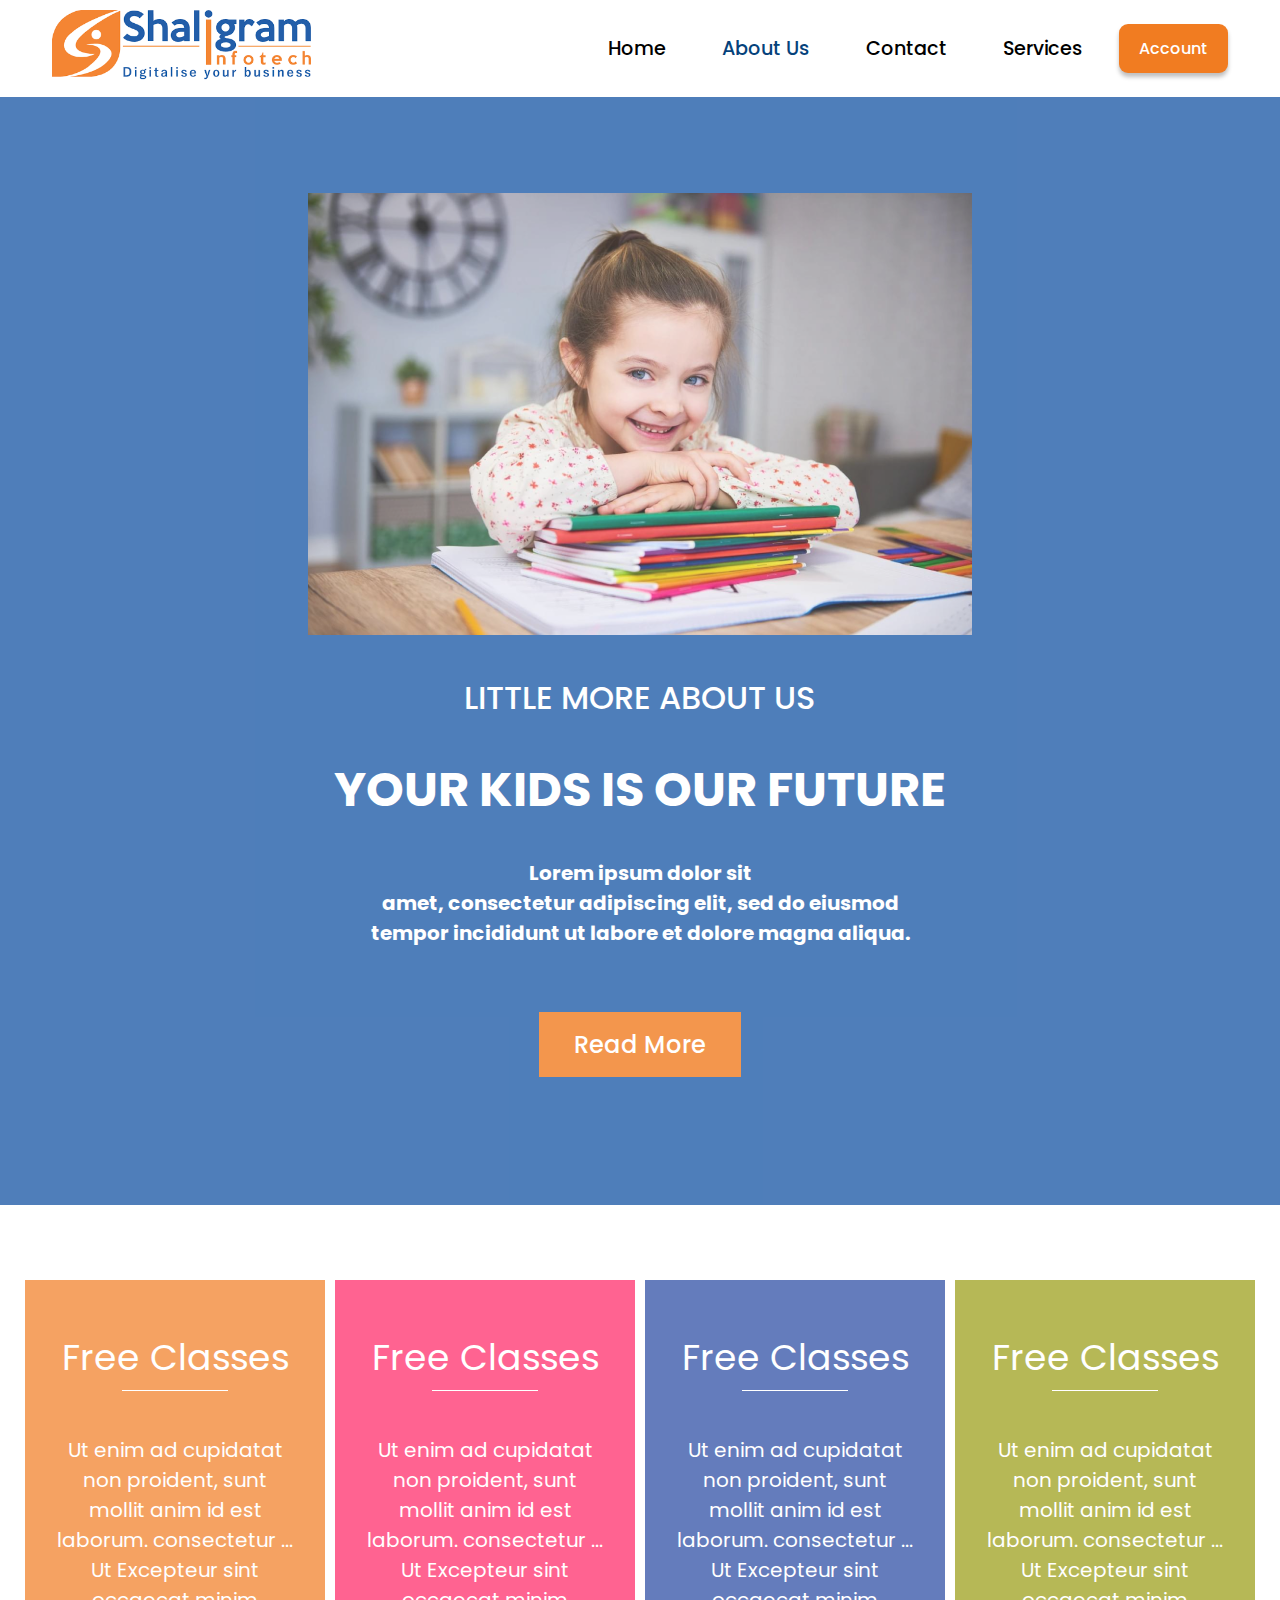
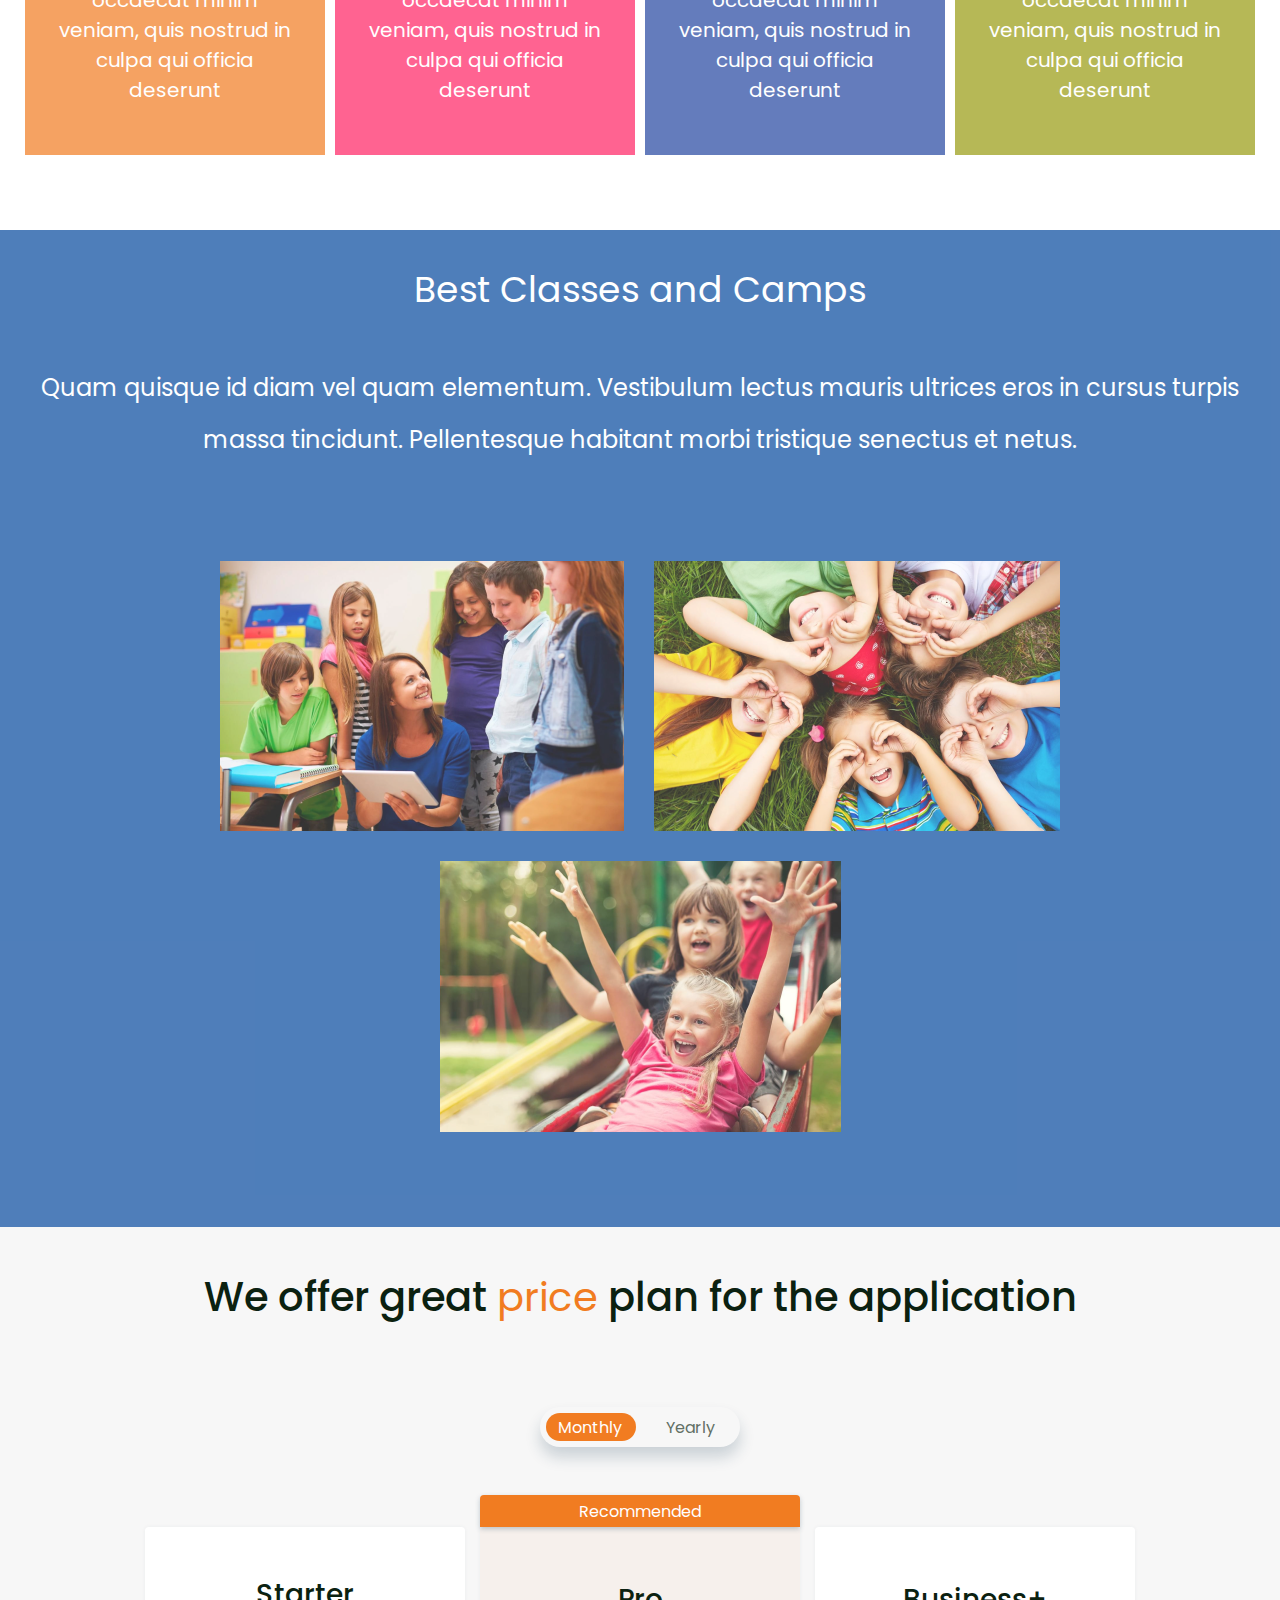
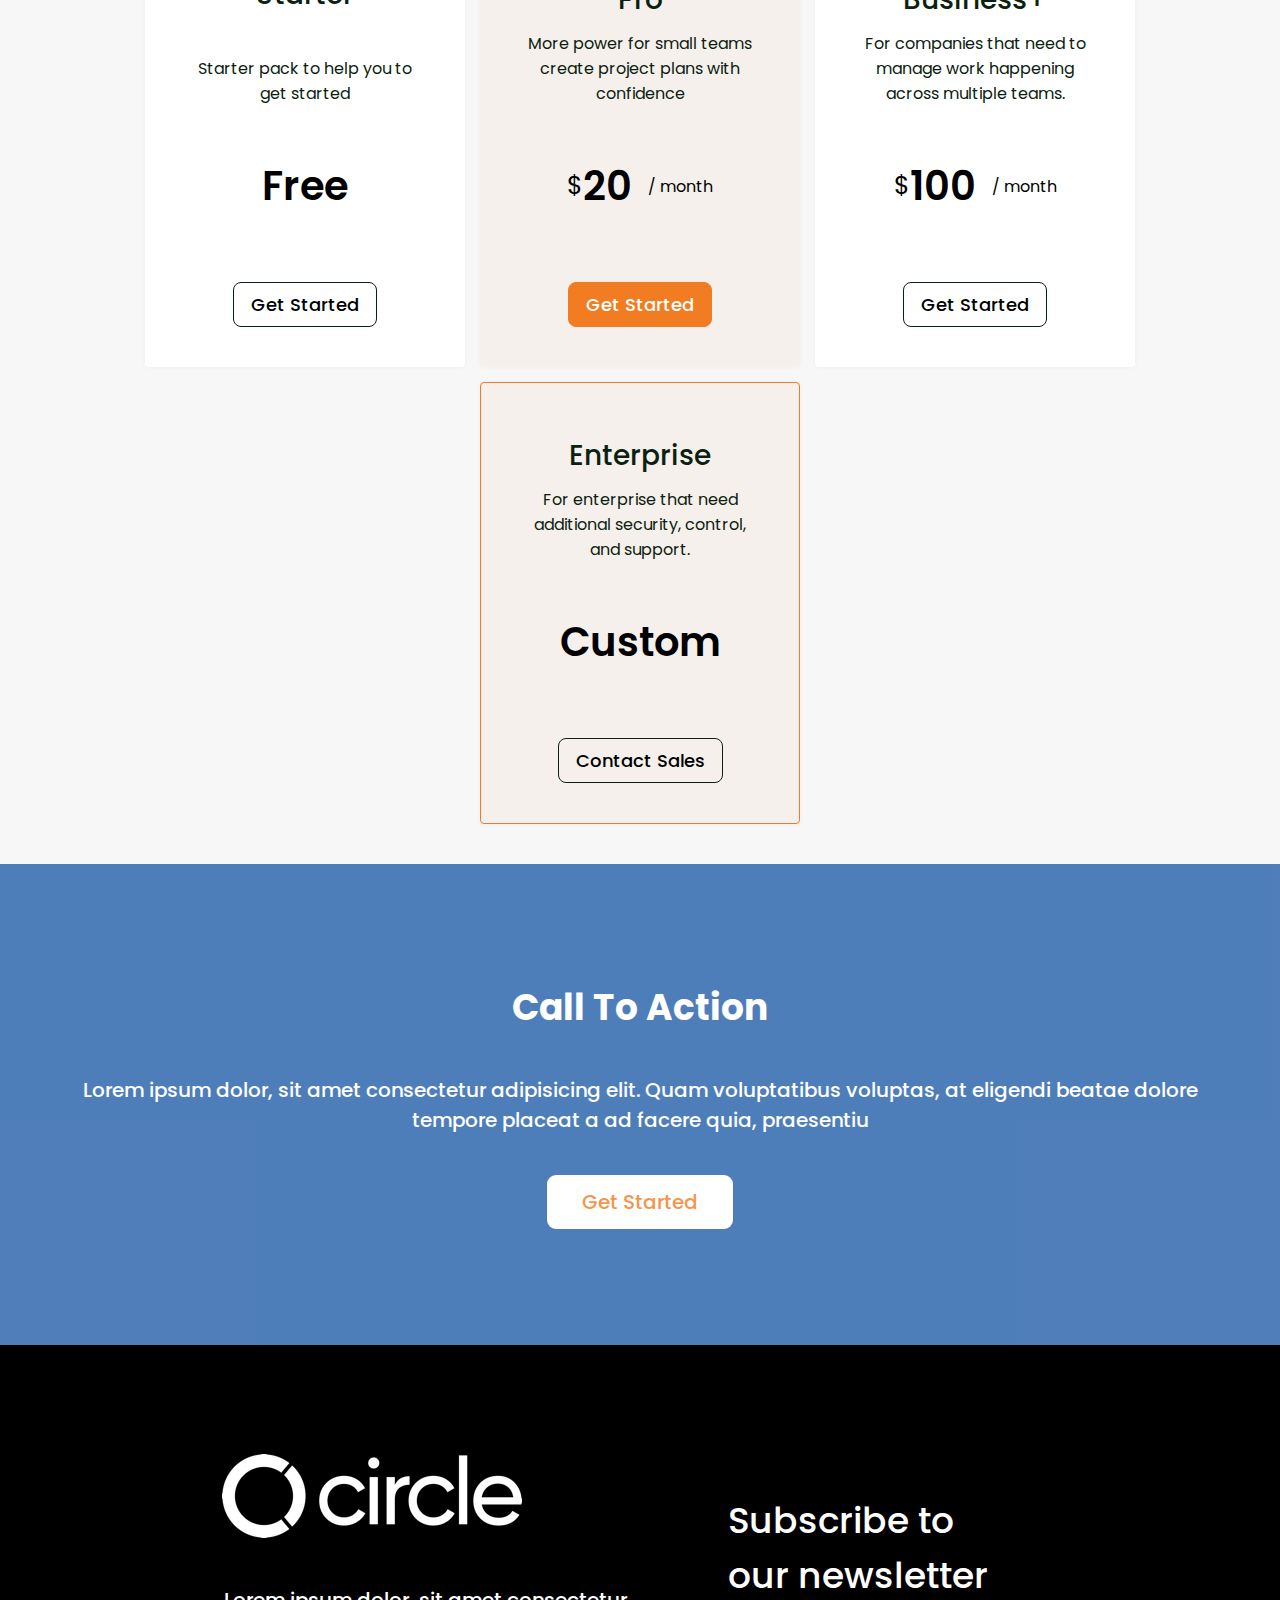
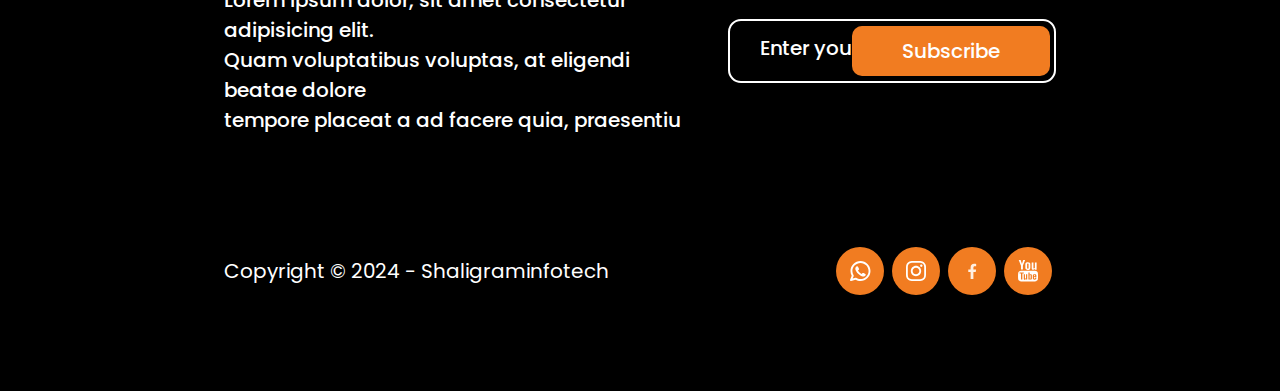
<file: index.html>
<!DOCTYPE html>
<html lang="en">

<head>
    <meta charset="UTF-8">
    <meta name="viewport" content="width=device-width, initial-scale=1.0">
    <title>Task 2</title>
    <link rel="stylesheet" media="screen" href="styles/style.css">
    <link rel="stylesheet" media="only screen and (max-width: 1288px)" href="styles/1288.css">
    <link rel="stylesheet" media="only screen and (max-width: 954px)" href="styles/954.css">
    <link rel="stylesheet" media="only screen and (max-width: 634px)" href="styles/634.css">
</head>

<body>
    <nav>
        <div class="logo">
            <img src="assets/logo-or-blue.png" alt="Shaligram" />
        </div>
        <div class="nav-links">
            <a href="#">Home</a>
            <a href="#">About Us</a>
            <a href="#">Contact</a>
            <a href="#">Services</a>
            <a class="account" href="#">Account</a>
        </div>

        <svg xmlns="http://www.w3.org/2000/svg" fill="none" viewBox="0 0 24 24" stroke-width="1.5" stroke="currentColor"
            class="hamburger-menu">
            <path stroke-linecap="round" stroke-linejoin="round" d="M3.75 6.75h16.5M3.75 12h16.5m-16.5 5.25h16.5" />
        </svg>

    </nav>
    <main>
        <!-- ! start about -->
        <div class="about-us">
            <div class="content">
                <p class="about-text-1">LITTLE MORE ABOUT US</p>
                <p class="about-text-2">YOUR KIDS IS OUR FUTURE</p>
                <p class="about-text-3">Lorem ipsum dolor sit <br>
                    amet, consectetur adipiscing elit, sed do eiusmod <br>
                    tempor incididunt ut labore et dolore magna aliqua.</p>
                <button class="read-more-btn">Read More</button>
            </div>
            <div class="child-img">
                <img src="assets/child.png" alt="Child image" />
            </div>
        </div>
        <!-- ! end about -->

        <!-- ! start free classes -->
        <div class="free-classes-section">
            <div class="card card-1">
                <p class="free-heading">Free Classes</p>
                <p class="free-content">
                    Ut enim ad cupidatat <br> non proident, sunt <br> mollit anim id est <br> laborum. consectetur ...
                    <br> Ut Excepteur sint <br>
                    occaecat minim <br> veniam, quis nostrud in <br> culpa qui officia <br> deserunt
                </p>
            </div>
            <div class="card card-2">
                <p class="free-heading">Free Classes</p>
                <p class="free-content">
                    Ut enim ad cupidatat <br> non proident, sunt <br> mollit anim id est <br> laborum. consectetur ...
                    <br> Ut Excepteur sint <br>
                    occaecat minim <br> veniam, quis nostrud in <br> culpa qui officia <br> deserunt
                </p>
            </div>
            <div class="card card-3">
                <p class="free-heading">Free Classes</p>
                <p class="free-content">
                    Ut enim ad cupidatat <br> non proident, sunt <br> mollit anim id est <br> laborum. consectetur ...
                    <br> Ut Excepteur sint <br>
                    occaecat minim <br> veniam, quis nostrud in <br> culpa qui officia <br> deserunt
                </p>
            </div>
            <div class="card card-4">
                <p class="free-heading">Free Classes</p>
                <p class="free-content">
                    Ut enim ad cupidatat <br> non proident, sunt <br> mollit anim id est <br> laborum. consectetur ...
                    <br> Ut Excepteur sint <br>
                    occaecat minim <br> veniam, quis nostrud in <br> culpa qui officia <br> deserunt
                </p>
            </div>
        </div>
        <!-- ! end free classes -->

        <!-- ! start classes/camps -->
        <div class="classes-camps">
            <div class="content">
                <p class="classes-camps-heading">Best Classes and Camps</p>
                <p class="classes-camps-content">Quam quisque id diam vel quam elementum. Vestibulum lectus mauris
                    ultrices eros in cursus turpis <br>
                    massa tincidunt. Pellentesque habitant morbi tristique senectus et netus.</p>
            </div>
            <div class="card-container">
                <div id="cc1-container">
                    <img class="cc1-img" src="assets/cc1.png" alt="CC1" />
                    <p id="cc1-content">One-of-a-kind Classes</p>
                </div>
                <div id="cc2-container">
                    <img class="cc2-img" src="assets/cc2.png" alt="CC2" />
                    <p id="cc2-content">Summer Camps</p>
                </div>
                <div id="cc3-container">
                    <img class="cc3-img" src="assets/cc3.png" alt="CC3" />
                    <p id="cc3-content">Summer Camps</p>
                </div>
            </div>
        </div>
        <!-- ! end classes/camps -->

        <!-- ! start price section -->
        <div class="price-section">
            <p class="price-heading">We offer great <span style="color: #F17C21;">price</span> plan for the application
            </p>
            <div class="toggle">
                <button id="monthlyBtn" class="active">Monthly</button>
                <button id="yearlyBtn">Yearly</button>
                <div class="slider"></div>
            </div>
            <div class="price-cards">
                <div class="price-card-1">
                    <p class="price-type-custom">Starter</p>
                    <p class="price-description">Starter pack to help you to <br> get started</p>
                    <div class="pro-price">
                        <p class="price" style="font-size: 40px; font-weight: 600;" id="free">Free</p>
                        <p class="price" id="free-to-yearly"><span class="dollar">$</span> <span
                                class="dollar-price">50</span><span style="font-size: 20px; font-weight: 400;">/
                                year</span> </p>
                    </div>
                    <button class="btn price-btn-primary">Get Started</button>
                </div>
                <div class="price-card-2">
                    <p class="price-type">Pro</p>
                    <p class="price-description">More power for small teams <br> create project plans with <br>
                        confidence</p>
                    <div class="pro-price">
                        <p id="pro-monthly-price" class="price pro-monthly-price"><span class="dollar">$</span> <span
                                class="dollar-price">20</span><span>/
                                month</span> </p>
                        <p id="pro-yearly-price" class="price pro-yearly-price"><span class="dollar">$</span> <span
                                class="dollar-price">150</span><span>/
                                year</span> </p>
                    </div>
                    <button class="price-btn-orange">Get Started</button>
                </div>
                <div class="price-card-3">
                    <p class="price-type">Business+</p>
                    <p class="price-description">For companies that need to <br> manage work happening <br> across
                        multiple teams.
                    </p>
                    <div class="pro-price">
                        <p id="business-monthly-price" class="price business-monthly-price"><span
                                class="dollar">$</span> <span class="dollar-price">100</span><span>/
                                month</span> </p>
                        <p id="business-yearly-price" class="price business-yearly-price"><span class="dollar">$</span>
                            <span class="dollar-price">200</span><span>/
                                year</span>
                        </p>
                    </div>
                    <button class="price-btn-primary">Get Started</button>
                </div>
                <div class="price-card-4">
                    <p class="price-type">Enterprise</p>
                    <p class="price-description">For enterprise that need <br> additional security, control, <br> and
                        support.</p>
                    <div class="pro-price">
                        <p class="price" style="font-size: 40px; font-weight: 600;" id="custom">Custom</p>
                        <p class="price" id="custom-to-yearly"><span class="dollar">$</span> <span
                                class="dollar-price">250</span><span style="font-size: 20px; font-weight: 400;">/
                                year</span> </p>
                    </div>
                    <!-- <p class="price">Custom</p> -->
                    <button class="price-btn-primary">Contact Sales</button>
                </div>
            </div>
        </div>
        <!-- ! end price section -->

        <!-- ! start call to action -->

        <div class="call-to-action">
            <p class="call-to-action-title">Call To Action</p>
            <p class="call-to-action-content">
                Lorem ipsum dolor, sit amet consectetur adipisicing elit. Quam voluptatibus voluptas, at eligendi beatae
                dolore <br> tempore placeat a ad facere quia, praesentiu
            </p>
            <div>
                <button class="get-started-btn">Get Started</button>
            </div>
        </div>

        <!-- ! end call to action -->

        <!-- ! start footer -->

        <footer>
            <!-- ? not responsive -->
            <div class="footer-main">
                <div class="footer-upper">
                    <div class="content">
                        <img src="assets/circle.png" alt="circle" />
                        <p>Lorem ipsum dolor, sit amet consectetur adipisicing elit. <br> Quam voluptatibus voluptas, at
                            eligendi beatae dolore <br> tempore placeat a ad facere quia, praesentiu</p>
                    </div>
                    <div class="subscribe-section">
                        <p class="subscribe-title">
                            Subscribe to our newsletter
                        </p>
                        <div class="subscribe-input">
                            <input type="text" placeholder="Enter your email" />
                            <button>Subscribe</button>
                        </div>
                    </div>
                </div>
                <div class="footer-lower">
                    <div class="copyright">
                        <p>Copyright © 2024 - Shaligraminfotech</p>
                    </div>
                    <div class="social-links">
                        <div class="social-body"><img src="assets/whatsapp.svg" /></div>
                        <div class="social-body"><img src="assets/instagram.svg" /></div>
                        <div class="social-body"><img src="assets/facebook.svg" /></div>
                        <div class="social-body"><img src="assets/youtube.svg" /></div>
                    </div>
                </div>
            </div>
        </footer>

    </main>
    <script src="scripts/main.js">

    </script>
</body>

</html>
</file>
<file: styles/style.css>
@import url("https://fonts.googleapis.com/css2?family=Inter:wght@100..900&family=Poppins&display=swap");
* {
  margin: 0;
  padding: 0;
  box-sizing: border-box;
  font-family: "Poppins", sans-serif;
  font-weight: normal;
  font-style: normal;
}

/* ! start nav */

nav {
  display: flex;
  justify-content: space-around;
  align-items: center;
  padding: 10px 0;
}
.logo > img {
  width: 60%;
}
.nav-links {
  display: flex;
  justify-content: space-between;
  align-items: center;
  width: 40rem;
}

.nav-links > a {
  text-decoration: none;
  font-size: larger;
  padding: 12px 20px;
  color: #000;
  font-weight: 500;
}
.nav-links > :nth-child(2) {
  color: #05427b;
}
.nav-links > a:nth-child(5) {
  background-color: #f17c21;
  box-shadow: 0px 4px 4px 0px #00000040;
  border-radius: 9px;
  font-size: medium;
  color: #fff;
}
.hamburger-menu {
  display: none;
  width: 5%;
}

/* ! end nav */

/* ! start about us*/

.about-us {
  display: flex;
  background-color: #235ea9;
  opacity: 80%;
  justify-content: space-evenly;
  align-items: center;
  padding: 6rem 0;
}
.about-us > .content {
  color: #fff;
  text-align: left;
}
.about-us > .content > * {
  margin: 2rem 0;
}
.about-text-1 {
  font-size: 32px;
  font-weight: 500;
}
.about-text-2 {
  font-size: 48px;
  font-weight: 700;
}
.about-text-3 {
  font-size: 20px;
  font-weight: 700;
}

.read-more-btn {
  background-color: #f17c21;
  border: none;
  border-radius: 0;
  color: white;
  font-weight: 500;
  font-size: 24px;
  padding: 15px 35px;
}

/* ! end about us*/

/* ! start free classes section */

.free-classes-section {
  display: flex;
  flex-wrap: wrap;
  justify-content: center;
  align-items: center;
  margin: 70px 0;
}
.card {
  padding: 50px 30px;
  width: 300px;
  text-align: center;
  opacity: 70%;
  margin: 5px;
  color: #fff;
  font-weight: 500;
}
.card-1 {
  background-color: #f17c21;
}
.card-2 {
  background-color: #ff2263;
}
.card-3 {
  background-color: #2346a0;
}
.card-4 {
  background-color: #989b10;
}
.free-heading {
  font-size: 36px;
  position: relative;
  margin-bottom: 50px;
}
.free-content {
  font-size: 20px;
}
.free-heading::before {
  content: "";
  position: absolute;
  bottom: -10%;
  left: 50%;
  transform: translateX(-50%);
  height: 1px;
  width: 106px;
  background-color: #fff;
}

/* ! end free classes section */

/* ! start classes and camps */

.classes-camps {
  display: flex;
  flex-direction: column;
  justify-content: center;
  align-items: center;
  color: #fff;
  background-color: #235ea9;
  opacity: 80%;
  padding-top: 2rem;
}
.classes-camps-heading {
  font-size: 36px;
  text-align: center;
  margin-bottom: 45px;
}
.classes-camps-content {
  font-size: 24px;
  text-align: center;
  line-height: 52px;
}

.card-container {
  margin: 80px;
  width: 100%;
  display: flex;
  flex-wrap: wrap;
  justify-content: center;
  align-items: center;
}

#cc1-container,
#cc2-container,
#cc3-container {
  position: relative;
  display: flex;
  justify-content: center;
  align-content: center;
  margin: 15px;
}

#cc1-content,
#cc2-content,
#cc3-content {
  position: absolute;
  top: 0%;
  width: 100%;
  height: 80px;
  display: flex;
  justify-content: center;
  align-items: center;
  background-color: #f17c21;
  opacity: 0;
  cursor: pointer;
  font-weight: 600;
  font-size: 30px;
  -webkit-transition: all 250ms ease;
  -moz-transition: all 250ms ease;
  transition: all 250ms ease;
}
/* ! end classes and camps */

/* ! start price section */
.price-section {
  display: flex;
  flex-direction: column;
  flex-wrap: wrap;
  justify-content: center;
  align-items: center;
  background-color: #f7f7f7;
}
.price-section > * {
  margin: 40px 0;
}
.price-heading {
  width: 100%;
  color: #0b2110;
  font-weight: 500;
  font-size: 40px;
  text-align: center;
}

/* ? start toggle button  */

.toggle {
  position: relative;
  display: flex;
  align-items: center;
  width: 200px;
  height: 40px;
  box-shadow: 0px 10px 15px 0px #183b5633;
  border-radius: 20px;
  overflow: hidden;
}

.toggle > button {
  position: relative;
  z-index: 2;
  flex: 1;
  border: none;
  outline: none;
  background: none;
  cursor: pointer;
  font-size: 16px;
  transition: background-color 0.3s ease;
  border-radius: 27px;
}

.slider {
  position: absolute;
  top: 15%;
  left: 3%;
  width: 90px;
  height: 70%;
  background-color: #f17c21;
  transition: transform 0.3s ease-in-out;
  border-radius: 27px;
  z-index: 1;
}

#monthlyBtn,
#yearlyBtn {
  transition: all 0.3s ease-in-out;
}

/* ? end toggle button  */
.price-cards {
  display: flex;
  flex-wrap: wrap;
  justify-content: center;
  width: 100%;
  gap: 15px;
}
.price-card-1,
.price-card-2,
.price-card-3,
.price-card-4 {
  /* padding: 0 30px; */
  display: flex;
  flex-direction: column;
  justify-content: center;
  align-items: center;
  border-radius: 4px;
  width: 20rem;
  box-shadow: 0px 0px 4px 0px #183b560d;
}
.dollar {
  font-size: 25px;
}
.dollar-price {
  font-weight: 600;
  font-size: 40px;
  margin-right: 1rem;
}
.per-duration {
  font-weight: 400;
  font-size: 20px;
}
.price {
  display: flex;
  justify-content: center;
  align-items: center;
  transition: all 300ms ease;
}
.pro-price {
  width: 100%;
  display: flex;
  flex-direction: column;
  justify-content: center;
  align-items: center;
}
.pro-price > p {
  position: absolute;
  width: 100%;
}
.price-card-4 {
  border: 1px solid #f17c21;
}

.price-card-1 > p:nth-child(1),
.price-card-2 > p:nth-child(1),
.price-card-3 > p:nth-child(1),
.price-card-4 > p:nth-child(1) {
  font-weight: 500;
  font-size: 28px;
}

.price-card-1 > p:nth-child(3),
.price-card-2 > p:nth-child(3),
.price-card-3 > p:nth-child(3),
.price-card-4 > p:nth-child(3) {
  font-weight: 600;
  font-size: 40px;
}
.price-card-1 > p,
.price-card-2 > p,
.price-card-3 > p,
.price-card-4 > p {
  color: #0b2110;
  text-align: center;
}
.price-card-1,
.price-card-3 {
  background-color: #ffffff;
}

.price-card-2,
.price-card-4 {
  background: #f17c210d;
}
.price-card-1,
.price-card-2,
.price-card-3,
.price-card-4 {
  position: relative;
}
.price-card-2::before {
  content: "Recommended";
  position: absolute;
  display: flex;
  justify-content: center;
  align-items: center;
  color: #fff;
  top: -2rem;
  width: 100%;
  height: 2rem;
  background-color: #f17c21;
  box-shadow: 0px 2px 5px 0px #183b5640;
  border-radius: 4px 4px 0px 0px;
}
.price-type {
  margin-top: 3.25rem;
  margin-bottom: 10px;
}
.price-type-custom {
  margin-top: 1.4rem;
  margin-bottom: 40px;
}
.price-description {
  margin-bottom: 5rem;
}
.price-btn-primary {
  border: 1px solid #0b2110;
  border-radius: 8px;
  padding: 8px 17px;
  background: transparent;
  font-weight: 500;
  font-size: 18px;
  margin-top: 6rem;
  margin-bottom: 2.5rem;
  transition: all 300ms ease-in-out;
}
.price-btn-primary:hover {
  background-color: #0b2110;
  color: #fff;
}
.price-btn-orange {
  border: 1px solid #f17c21;
  border-radius: 8px;
  padding: 8px 17px;
  background: #f17c21;
  color: #fff;
  font-weight: 500;
  font-size: 18px;
  margin-top: 6rem;
  margin-bottom: 2.5rem;
  transition: all 300ms ease-in-out;
}
.price-btn-orange:hover {
  background-color: #259087;
  border-color: transparent;
}
.btn {
  margin-bottom: 1rem;
}
/* ! end price section */

/* ! start call to action */

.call-to-action {
  display: flex;
  flex-direction: column;
  background-color: #235ea9;
  opacity: 80%;
  justify-content: center;
  align-items: center;
  padding: 6rem 0;
}
.call-to-action > * {
  margin: 20px 0;
}
.call-to-action-title {
  color: #fff;
  font-weight: 700;
  font-size: 36px;
  text-align: center;
}
.call-to-action-content {
  font-weight: 500;
  font-size: 20px;
  color: #fff;
  text-align: center;
}
.get-started-btn {
  padding: 12px 35px;
  border-radius: 9px;
  background-color: #fff;
  color: #f17c21;
  font-weight: 500;
  font-size: 20px;
  border: none;
}
/* ! end call to action */

/* ! start footer */
footer {
  background-color: #000;
}
.footer-main {
  display: flex;
  flex-direction: column;
  background-color: #000;
  padding: 6rem 0;
  color: #fff;
  margin: 0 12rem;
}

.footer-upper {
  display: flex;
  align-items: center;
  justify-content: space-between;
  margin-bottom: 7rem;
}
.footer-upper > .content > img {
  margin-bottom: 2rem;
}

.subscribe-input {
  position: relative;
  width: 100%;
  /* display: flex;
  justify-content: space-between;
  align-items: center; */
}
.footer-upper > .content {
  display: flex;
  flex-direction: column;
  /* justify-content: start; */
  align-items: start;
}
.footer-upper > .content > p {
  font-weight: 500;
  font-size: 20px;
  margin-left: 2rem;
}
.subscribe-section {
  display: flex;
  flex-direction: column;
  align-items: start;
  justify-content: space-between;
  padding: 2rem;
  width: 50%;
}
.subscribe-title {
  text-align: left;
  font-weight: 500;
  font-size: 36px;
  margin-bottom: 1rem;
  width: 82%;
}
.subscribe-input > input {
  width: 100%;
  color: white;
  border: 2px solid #fff;
  padding: 20px 30px;
  border-radius: 13px;
  background: transparent;
}
.subscribe-input > input:focus {
  outline: none;
}

.subscribe-input > input::placeholder {
  color: #fff;
  font-weight: 500;
  font-size: 20px;
}
.subscribe-input > button {
  position: absolute;
  top: 7px;
  right: 6px;
  padding: 10px 50px;
  background-color: #f17c21;
  border: none;
  border-radius: 10px;
  color: #fff;
  font-weight: 500;
  font-size: 20px;
}

.footer-lower {
  display: flex;
  justify-content: space-between;
  align-content: center;
  width: 100%;
}
.copyright {
  display: flex;
  justify-content: center;
  align-items: center;
  margin-left: 2rem;
}
.copyright > p {
  font-weight: 400;
  font-size: 20px;
}
.social-links {
  display: flex;
  margin-right: 2rem;
}
.social-links > * {
  margin: 0 4px;
}
.social-body {
  display: flex;
  justify-content: center;
  align-items: center;
  padding: 0.5rem;
  background-color: #f17c21;
  border-radius: 24px;
  height: 3rem;
  width: 3rem;
  transition: all 300ms ease-in-out;
}
.social-body:hover {
  background-color: #b63023;
}
/* ! end footer */
</file>
<file: styles/1288.css>
.about-us {
  flex-direction: column-reverse;
}
.about-us > .content {
  text-align: center;
}
</file>
<file: styles/954.css>
.about-us {
  padding: 0;
}

.content > img {
  width: 120%;
}
.nav-links {
  display: none;
}

.hamburger-menu {
  display: block;
}
.child-img,
.child-img > img {
  width: 100%;
}
</file>
<file: styles/634.css>
.card {
  width: 100%;
}
body {
  overflow-x: hidden;
}
.price-card-2 {
  margin-top: 2rem;
}
</file>
